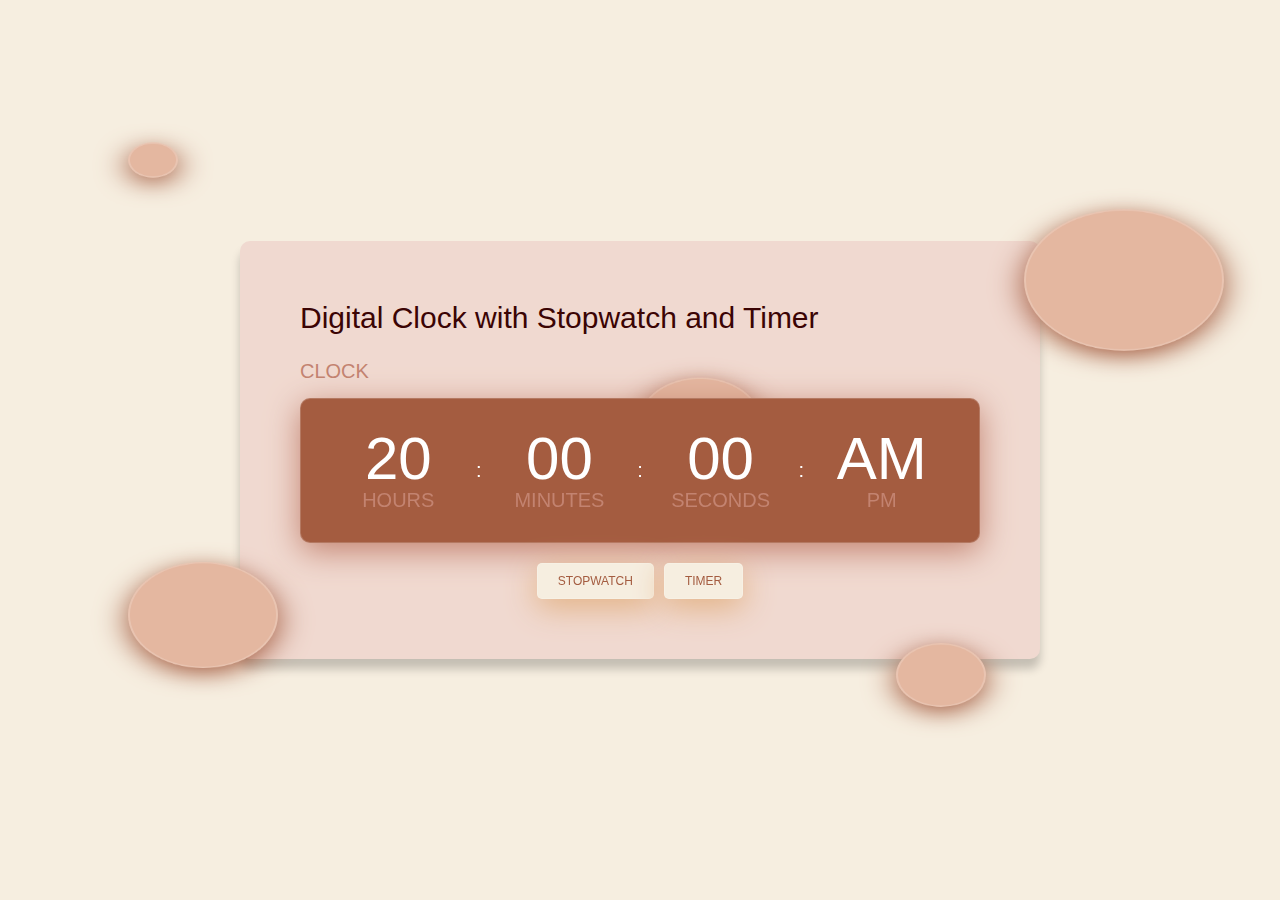
<file: Digital Clock/index.html>
<!DOCTYPE html>
<html lang="en">
  <head>
    <meta charset="UTF-8" />
    <meta name="viewport" content="width=device-width, initial-scale=1.0" />
    <title>Digital Clock</title>
    <link rel="stylesheet" href="style.css" />
  </head>
  <body>
    <div class="container">
      <div class="bg-elem"></div>
      <div class="bg-elem"></div>
      <div class="bg-elem"></div>
      <div class="bg-elem"></div>
      <div class="bg-elem"></div>
      <div class="content">
        <h2>Digital Clock with Stopwatch and Timer</h2>
        <p class="type">Clock</p>
      </div>

      <div class="main-container">
        <div class="clock">
          <div class="wrapper">
            <div class="main">
              <div class="hour">
                <p class="number" id="hour">20</p>
                <p>hours</p>
              </div>
              <p class="colon">:</p>
              <div class="min">
                <p class="number" id="min">00</p>
                <p>minutes</p>
              </div>
              <p class="colon">:</p>
              <div class="sec">
                <p class="number" id="sec">00</p>
                <p>seconds</p>
              </div>
              <p class="colon">:</p>
              <div class="ampm">
                <p class="number" id="ampm">AM</p>
                <p id="other-ampm">PM</p>
              </div>
            </div>
          </div>
          <div class="btns">
            <button class="btn" id="stopwatch-btn">Stopwatch</button>
            <button class="btn" id="timer-btn">Timer</button>
          </div>
        </div>

        <div class="stopwatch hidden">
          <div class="wrapper">
            <div class="main">
              <div class="hour">
                <p class="number" id="stopwatch-hour">00</p>
                <p>hours</p>
              </div>
              <p class="colon">:</p>
              <div class="min">
                <p class="number" id="stopwatch-min">00</p>
                <p>minutes</p>
              </div>
              <p class="colon">:</p>
              <div class="sec">
                <p class="number" id="stopwatch-sec">00</p>
                <p>seconds</p>
              </div>
              <p class="colon">:</p>
              <div class="ms">
                <p class="number" id="stopwatch-ms">00</p>
                <p>miliseconds</p>
              </div>
            </div>
          </div>
          <div class="laps">
            <!-- <div class="lap active">
                      <p>lap 1</p>
                      <p>00:00</p>
                    </div> -->
          </div>
          <div class="btns">
            <button class="btn start-stopwatch">Start</button>
            <button class="btn lap-stopwatch hidden">Lap</button>
            <button class="btn reset-stopwatch">Reset</button>
            <button class="btn back-btn">Back</button>
          </div>
        </div>
        <div class="timer hidden">
          <div class="wrapper">
            <div class="main">
              <div class="hour">
                <p class="number" id="timer-hour">00</p>
                <p>hours</p>
              </div>
              <p class="colon">:</p>
              <div class="min">
                <p class="number" id="timer-min">00</p>
                <p>minutes</p>
              </div>
              <p class="colon">:</p>
              <div class="sec">
                <p class="number" id="timer-sec">00</p>
                <p>seconds</p>
              </div>
              <p class="colon">:</p>
              <div class="ms">
                <p class="number" id="timer-ms">00</p>
                <p>miliseconds</p>
              </div>
            </div>
          </div>
          <div class="btns">
            <button class="btn start-timer">Start</button>
            <button class="btn stop-timer hidden">Stop</button>
            <button class="btn reset-timer">Reset</button>
            <button class="btn back-btn">Back</button>
          </div>
        </div>
      </div>
    </div>

    <script
      src="https://cdnjs.cloudflare.com/ajax/libs/jquery/3.6.3/jquery.min.js"
      integrity="sha512-STof4xm1wgkfm7heWqFJVn58Hm3EtS31XFaagaa8VMReCXAkQnJZ+jEy8PCC/iT18dFy95WcExNHFTqLyp72eQ=="
      crossorigin="anonymous"
    ></script>
    <script src="script.js"></script>
  </body>
</html>
</file>
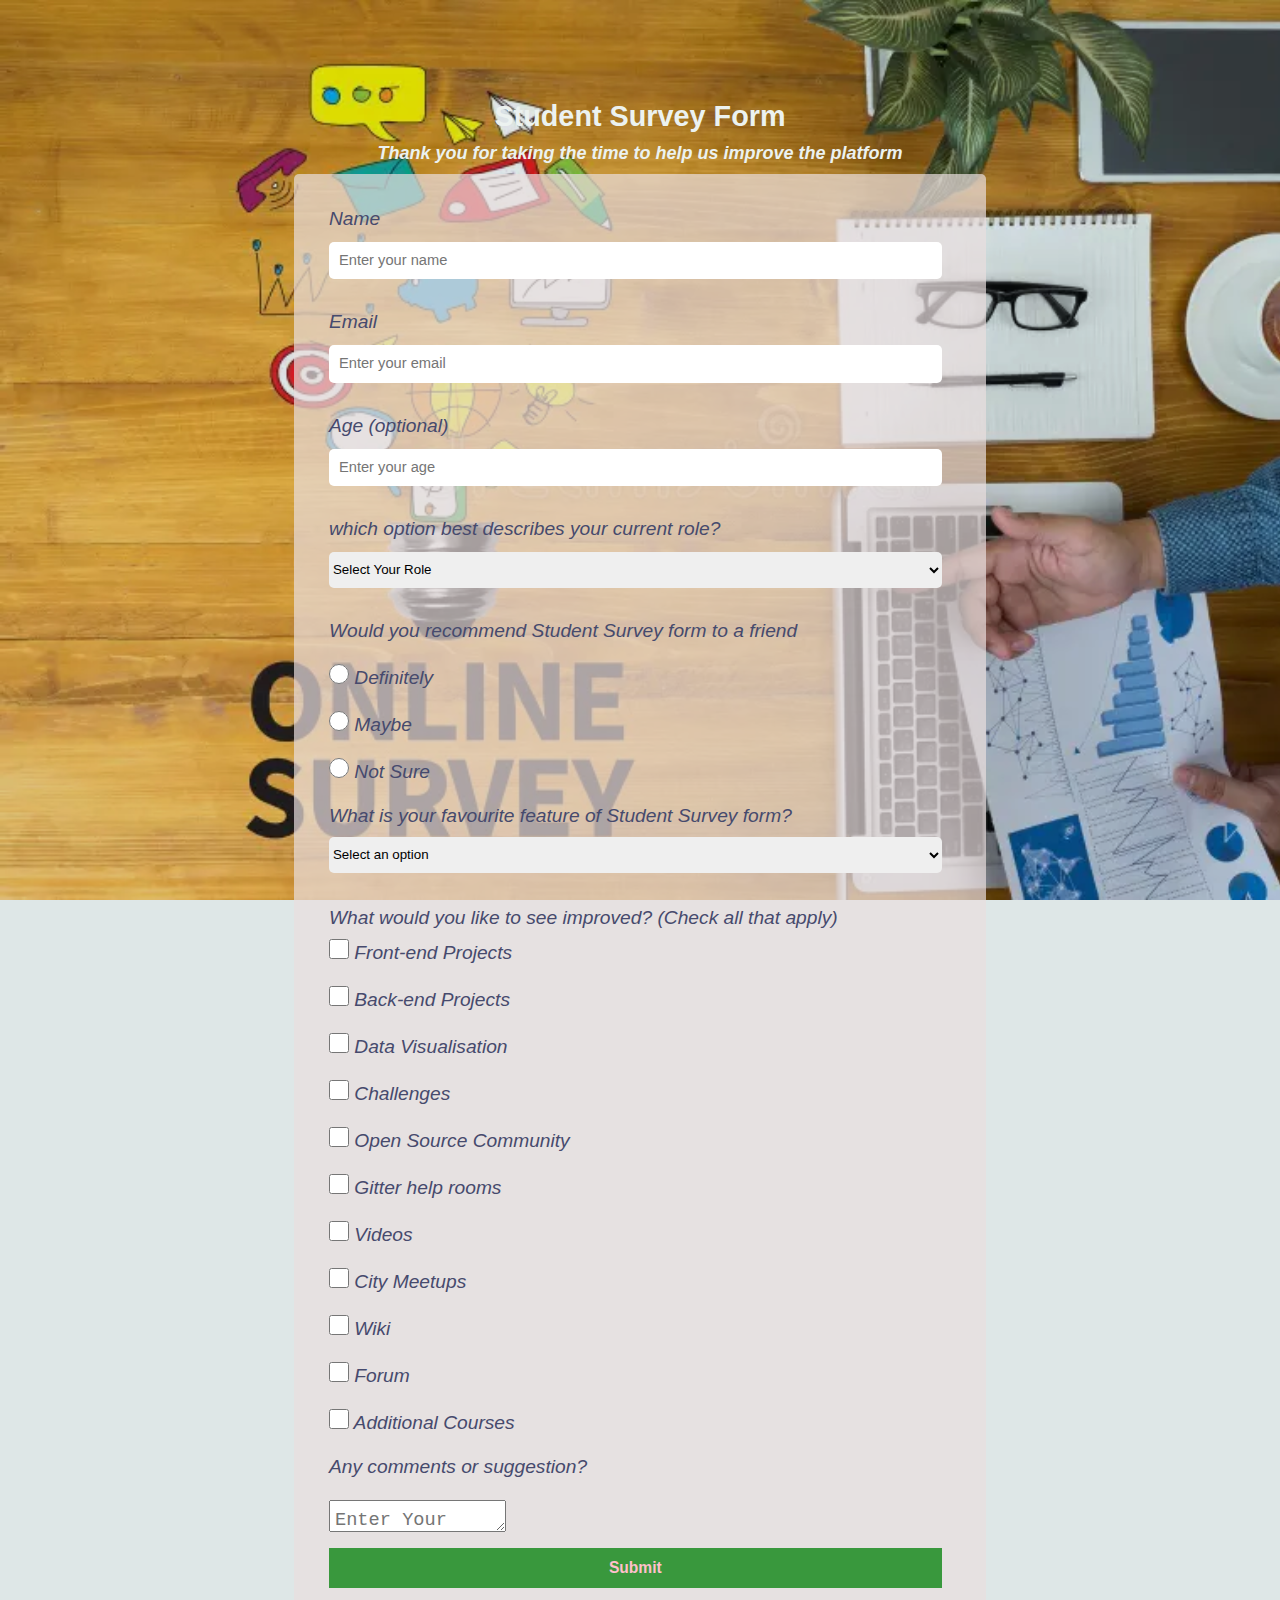
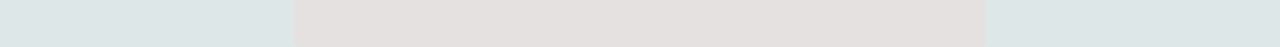
<file: Survey form/index.html>
<!DOCTYPE html>
<html lang="en">
<head>
    <meta charset="UTF-8">
    <meta name="viewport" content="width=device-width, initial-scale=1.0">
    <title> Student Survey form</title>
    <meta name="viewport" content="width=device-width, initial-scale=1, user-scalable=no">
    <link rel="stylesheet" href="style.css">
</head>
<body>
    <div class="heading">
        <h1 id="head">Student Survey Form</h1>
        <h2 id="subheading"><i>Thank you for taking the time to help us improve the platform</h2>
    </div>
     <form>
        <div id="cont">
            <label>Name</label> <br><br>
            <input type="name" name=" "name" placeholder="Enter your name" class="box"> <br><br>
            <label>Email</label> <br><br>
            <input type="email" name="email" placeholder="Enter your email" class="box"> <br><br>
            <label>Age (optional)</label> <br><br>
            <input type= "age" name="age" placeholder="Enter your age" class="box"> <br><br>
            <label>which option best describes your current role?</label> <br><br>
       
        <div id="opt1">
            <select>
                <option name="Select Your Role">Select Your Role</option>
                <option value="Student">Student</option>
                <option value="Full Time Job">Full Time Job</option>
                <option value="Prefer Not to say">Prefer Not to say</option>
                <option value="Others">Others</option>
            </select>
        </div>
    <br>
    <label id="head1">Would you recommend Student Survey form to a friend</label> <br> <br>
    <input type="radio" name="radio" class="larger"> Definitely <br> <br>
    <input type="radio" name="radio" class="larger"> Maybe <br> <br>
    <input type="radio" name="radio" class="larger"> Not Sure <br> <br>
    <label>What is your favourite feature of Student Survey form?</label>

    <div id="opt2">
        <Select>
            <option name="Select an option">Select an option</option>
            <option name="Challenged">Challenged</option>
            <option name="Projects">Projects</option>
            <option name="Community">Community</option>
            <option name="Open Source">Open Source</option>
        </Select>
    </div>
    <br><br>
    <label id="head2">What would you like to see improved? (Check all that apply)</label><br>
    <div id="cont2">
        <input type="checkbox" name="checkbox" class="larger"><label> Front-end Projects</label><br><br>
        <input type="checkbox" name="checkbox" class="larger"><label> Back-end Projects</label><br><br>
        <input type="checkbox" name="checkbox" class="larger"><label> Data Visualisation</label><br><br>
        <input type="checkbox" name="checkbox" class="larger"><label> Challenges</label><br><br>
        <input type="checkbox" name="checkbox" class="larger"><label> Open Source Community</label><br><br>
        <input type="checkbox" name="checkbox" class="larger"><label> Gitter help rooms</label><br><br>
        <input type="checkbox" name="checkbox" class="larger"><label> Videos</label><br><br>
        <input type="checkbox" name="checkbox" class="larger"><label> City Meetups</label><br><br>
        <input type="checkbox" name="checkbox" class="larger"><label> Wiki</label><br><br>
        <input type="checkbox" name="checkbox" class="larger"><label> Forum</label><br><br>
        <input type="checkbox" name="checkbox" class="larger"><label> Additional Courses</label><br><br>
    </div>
    <label id="head2">Any comments or suggestion?</label> <br><br>
    <textarea placeholder="Enter Your Comment here...."></textarea> <br>
    <button><h3>Submit</h3></button>
    </form>
</body>
</html>
</file>
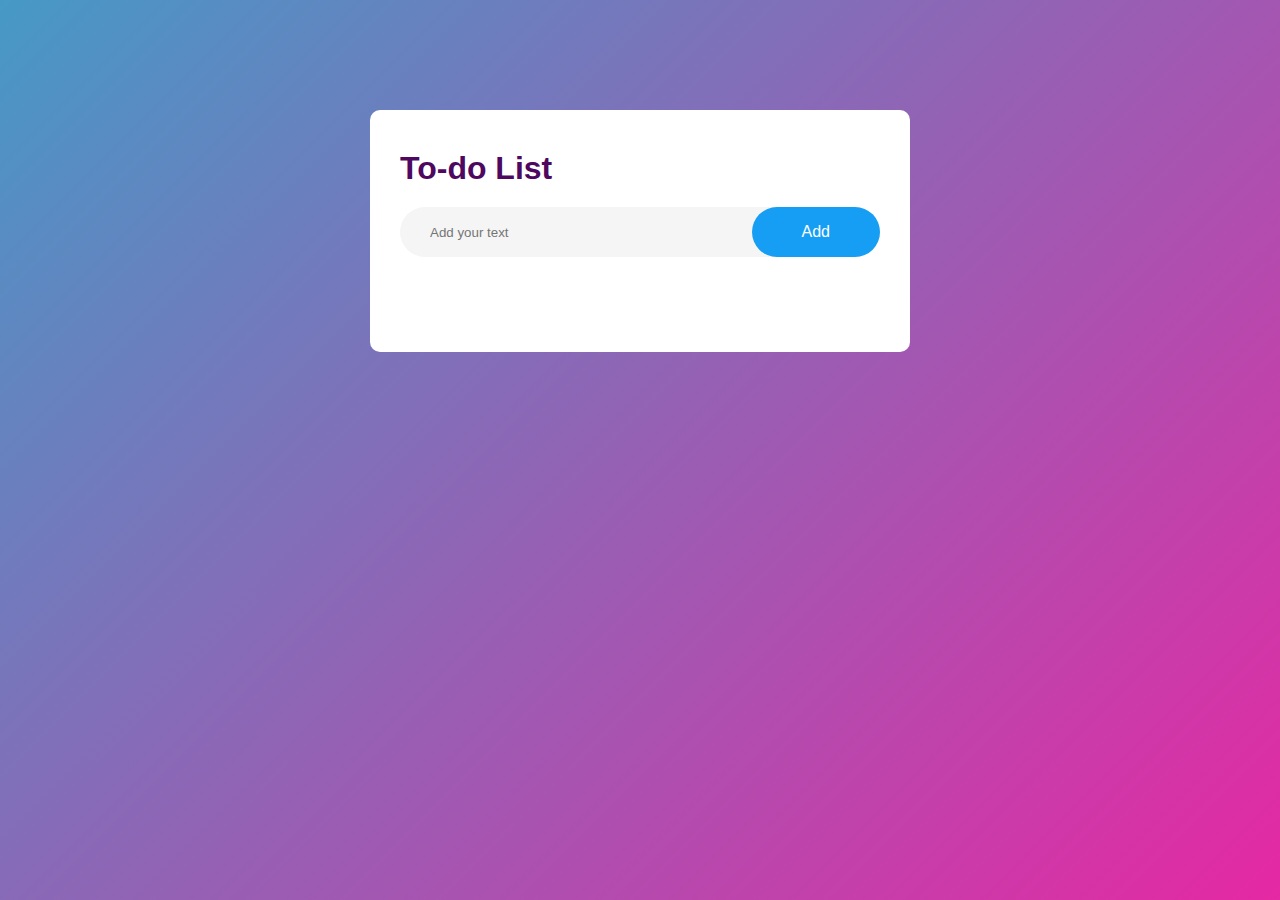
<file: To-do List/index.html>
<!DOCTYPE html>
<html lang="en">
  <head>
    <meta charset="UTF-8" />
    <meta name="viewport" content="width=device-width, initial-scale=1.0" />
    <title>To-Do List</title>
    <link rel="stylesheet" href="style.css" />
  </head>
  <body>
    <div class="container">
      <div class="cont-title">
        <h1>To-do List</h1>
        <div class="input-group">
          <input
            type="text"
            id="input-box"
            placeholder="Add your text"
            aria-label="Search"
          />
          <button type="button" onclick="addTask()">Add</button>
        </div>
        <ul id="list-container">
          <!-- <li class="checked">Task 1</li>
          <li>Task 2</li>
          <li>Task 3</li> -->
        </ul>
      </div>
    </div>
    <script src="script.js"></script>
  </body>
</html>
</file>
<file: Digital Clock/style.css>
* {
  margin: 0;
  padding: 0;
  box-sizing: border-box;
  font-family: "Poppins", sans-serif;
}
body {
  min-height: 100vh;
  display: flex;
  align-items: center;
  justify-content: center;
  background-color: #f6eee0;
}
.container {
  width: 100%;
  max-width: 800px;
  padding: 60px;
  border-radius: 10px;
  background-color: #f0d9d0;
  box-shadow: 0 10px 10px rgba(0, 0, 0, 0.2);
}
p {
  font-size: 20px;
  font-weight: 500;
  color: #c38370;
  text-transform: uppercase;
}
h2 {
  color: #3b0404;
  font-size: 30px;
  font-weight: 500;
  margin-bottom: 25px;
}
.wrapper {
  padding: 30px 0;
  border-radius: 10px;
  margin-top: 15px;
  background: #a45c40;
  box-shadow: 0 8px 32px 0 #c38370;
  backdrop-filter: blur(1.5px);
  -webkit-backdrop-filter: blur(1.5px);
  border-radius: 10px;
  border: 1px solid rgba(255, 255, 255, 0.18);
  transition: all 0.3s ease;
}
.wrapper:hover {
  box-shadow: none;
}
.main {
  display: flex;
  align-items: center;
  justify-content: center;
  gap: 10px;
}
.main div {
  width: 20%;
  text-align: center;
}
.main .number {
  position: relative;
  font-size: 60px;
  font-weight: 400;
  line-height: 1;
  color: #fff;
}
.main .colon {
  font-size: 20px;
  color: #fff;
}
.btns {
  margin-top: 20px;
  display: flex;
  align-items: center;
  justify-content: center;
  flex-wrap: wrap;
  gap: 10px;
}
.btn {
  padding: 10px 20px;
  border-radius: 5px;
  color: #a45c40;
  border: none;
  font-size: 12px;
  font-weight: 500;
  text-transform: uppercase;
  cursor: pointer;
  transition: all 0.3s ease;
  background: #f6eee0;
  box-shadow: 0 8px 32px 0 #e2b080;
  backdrop-filter: blur(1.5px);
  -webkit-backdrop-filter: blur(1.5px);
  border: 1px solid rgba(255, 255, 255, 0.18);
}
.btn:active {
  box-shadow: none;
}
.hidden {
  display: none;
}
.laps {
  position: relative;
  max-height: 100px;
  overflow-y: auto;
  display: flex;
  align-items: center;
  flex-direction: column;
  gap: 10px;
  margin: 0 auto;
  margin-top: 20px;
}
.laps::-webkit-scrollbar {
  width: 5px;
}
.laps::-webkit-scrollbar-track {
  background: rgba(217, 22, 22, 0.15);
  border-radius: 10px;
}
.laps::-webkit-scrollbar-thumb {
  background: rgba(255, 255, 255, 0.15);
  border-radius: 10px;
}
.lap {
  width: 50%;
  display: flex;
  justify-content: space-between;
  padding: 10px;
  background: rgba(255, 255, 255, 0.15);
  border-radius: 10px;
  border: 1px solid rgba(255, 255, 255, 0.18);
}
.lap:last-child {
  border-bottom: none;
}
.lap.active p {
  color: #fff;
}
.bg-elem {
  position: absolute;
  width: 80px;
  height: 80px;
  transform: rotateX(45deg);
  background: #e4b7a0;
  box-shadow: 0 8px 32px 0 #a45c40;
  backdrop-filter: blur(1.5px);
  -webkit-backdrop-filter: blur(1.5px);
  border-radius: 50%;
  border: 2px solid rgba(255, 255, 255, 0.18);
  animation: bg-elem 10s linear infinite;
  transition: all 0.3s ease;
}
.bg-elem:hover {
  animation-play-state: running;
  box-shadow: none;
}
.bg-elem:nth-child(1) {
  top: 60%;
  left: 10%;
  height: 150px;
  width: 150px;
}

.bg-elem:nth-child(2) {
  top: 20%;
  left: 80%;
  width: 200px;
  height: 200px;
  border-radius: 50%;
  animation-duration: 8s;
}
.bg-elem:nth-child(3) {
  top: 15%;
  left: 10%;
  width: 50px;
  height: 50px;
  border-radius: 50%;
  animation-duration: 8s;
}
.bg-elem:nth-child(4) {
  top: 40%;
  left: 50%;
  width: 120px;
  height: 120px;
  border-radius: 50%;
  animation-duration: 12s;
}

.bg-elem:nth-child(5) {
  top: 70%;
  left: 70%;
  width: 90px;
  height: 90px;
  border-radius: 50%;
  animation-duration: 15s;
}

@keyframes bg-elem {
  0% {
    transform: rotate(45deg) translate(0, 0);
  }
  50% {
    transform: rotate(45deg) translate(20px, 20px);
  }
  100% {
    transform: rotate(45deg) translate(0, 0);
  }
}
/* responsive */
@media (max-width: 600px) {
  .container {
    height: 100vh;
    display: flex;
    flex-direction: column;
    justify-content: center;
    border-radius: 0;
    padding: 0 20px;
  }
  .content h3 {
    font-size: 16px;
  }
  .main-wrapper {
    padding: 20px 0;
  }
  .main div {
    width: 15%;
  }
  .main .number {
    font-size: 50px;
  }
  .main .colon {
    font-size: 16px;
  }

  .bg-elem {
    display: none;
  }
}
@media (max-width: 400px) {
  .container {
    padding: 0 10px;
  }
  .content h3 {
    font-size: 14px;
  }
  .main-wrapper {
    padding: 10px 0;
  }
  .main-wrapper .head {
    padding: 0 20px;
  }
  .main .number {
    font-size: 40px;
  }
  .main .colon {
    font-size: 12px;
  }
}
</file>
<file: Survey form/style.css>
* {
  margin: 0;
  padding: 0;
}
body {
  background-image: url("Images/survey bg.webp");
  background-size: cover;
  background-attachment: fixed;
  color: #464a6d;
  background-color: rgb(222, 231, 231);
  background-blend-mode: multiply;
  font-size: 1.2em;
  font-family: "Poppins", sans-serif;
}
.heading {
  text-align: center;
  width: 100%;
  margin: auto;
  margin-top: 100px;
  color: rgb(236, 242, 240);
  font-weight: 100;
  font-size: larger;
}
#head {
  font-size: 1.8rem;
}
#subheading {
  font-size: 18px;
  margin-top: 10px;
}
#cont {
  width: 90%;
  margin: auto;
}
form {
  background-color: rgba(234, 222, 222, 0.7);
  padding-top: 34px;
  display: flex;
  align-items: center;
  justify-content: center;
  width: 54%;
  border-radius: 5px;
  margin: auto;
  margin-top: 10px;
  padding-bottom: 60px;
}
form .box {
  width: 98.5%;
  height: 2.8em;
  position: relative;
  bottom: 10px;
  border: 0;
  border-radius: 5px;
}
#opt1 select {
  width: 98.5%;
  height: 2.7em;
  position: relative;
  bottom: 10px;
  border-radius: 5px;
  border: 0;
}
#opt2 select {
  width: 98.5%;
  height: 2.7em;
  position: relative;
  top: 10px;
  border-radius: 5px;
  border: 0;
}
#cont2 {
  margin-top: 10px;
}
#cont2 textarea {
  width: 98.5%;
  height: 125px;
  position: relative;
  bottom: 17px;
  background-color: yellow;
}
button {
  width: 98.5%;
  height: 3em;
  position: relative;
  top: 11px;
  background-color: rgb(57, 152, 61);
  border: none;
  color: pink;
  margin-bottom: 10px;
  cursor: pointer;
}
textarea::placeholder {
  font-size: 1.4em;
  position: relative;
  top: 8px;
  left: 5px;
  width: 70%;
}
input::placeholder {
  font-size: 1.1em;
  position: relative;
  left: 10px;
  width: 50%;
  font-weight: 500;
}
input.larger {
  width: 20px;
  height: 20px;
}
@media screen and (max-width: 600px) {
  width: 100%;
  margin: auto;
}
</file>
<file: To-do List/style.css>
* {
  margin: 0;
  padding: 0;
  font-family: "Poppins", sans-serif;
  box-sizing: border-box;
}
.container {
  width: 100%;
  min-height: 100vh;
  background: linear-gradient(135deg, rgb(70, 153, 198), #e528a3);
  padding: 10px;
}
.cont-title {
  width: 100%;
  max-width: 540px;
  background-color: #fff;
  margin: 100px auto 20px;
  padding: 40px 30px 70px;
  border-radius: 10px;
}
.cont-title h1 {
  color: #4e085f;
  display: flex;
  align-items: center;
  margin-bottom: 20px;
}
.input-group {
  display: flex;
  align-items: center;
  justify-content: space-between;
  background: whitesmoke;
  border-radius: 30px;
  padding-left: 20px;
  margin-bottom: 25px;
}
input {
  flex: 1;
  border: none;
  outline: none;
  background: transparent;
  padding: 10px;
  font-weight: 14px;
}
button {
  border: none;
  outline: none;
  padding: 16px 50px;
  background: rgb(21, 158, 243);
  color: #fff;
  font-size: 16px;
  cursor: pointer;
  border-radius: 40px;
}
ul li {
  position: relative;
  list-style: none;
  font-size: 17px;
  padding: 12px 8px 12px 50px;
  user-select: none;
  cursor: pointer;
}
ul li::before {
  content: "";
  position: absolute;
  height: 28px;
  width: 28px;
  border-radius: 50%;
  background-image: url(img/unchecked.png);
  background-size: cover;
  background-position: center;
  top: 12px;
  left: 8px;
}
ul li.checked {
  color: #0a0a0a;
  text-decoration: line-through;
}
ul li.checked::before {
  background-image: url(img/checked.png);
}
ul li span {
  position: absolute;
  right: 0;
  top: 5px;
  width: 40px;
  height: 40px;
  font-size: 22px;
  color: #555;
  line-height: 40px;
  text-align: center;
  border-radius: 50%;
}
ul li span:hover {
  background: rgb(246, 243, 243);
}
</file>
